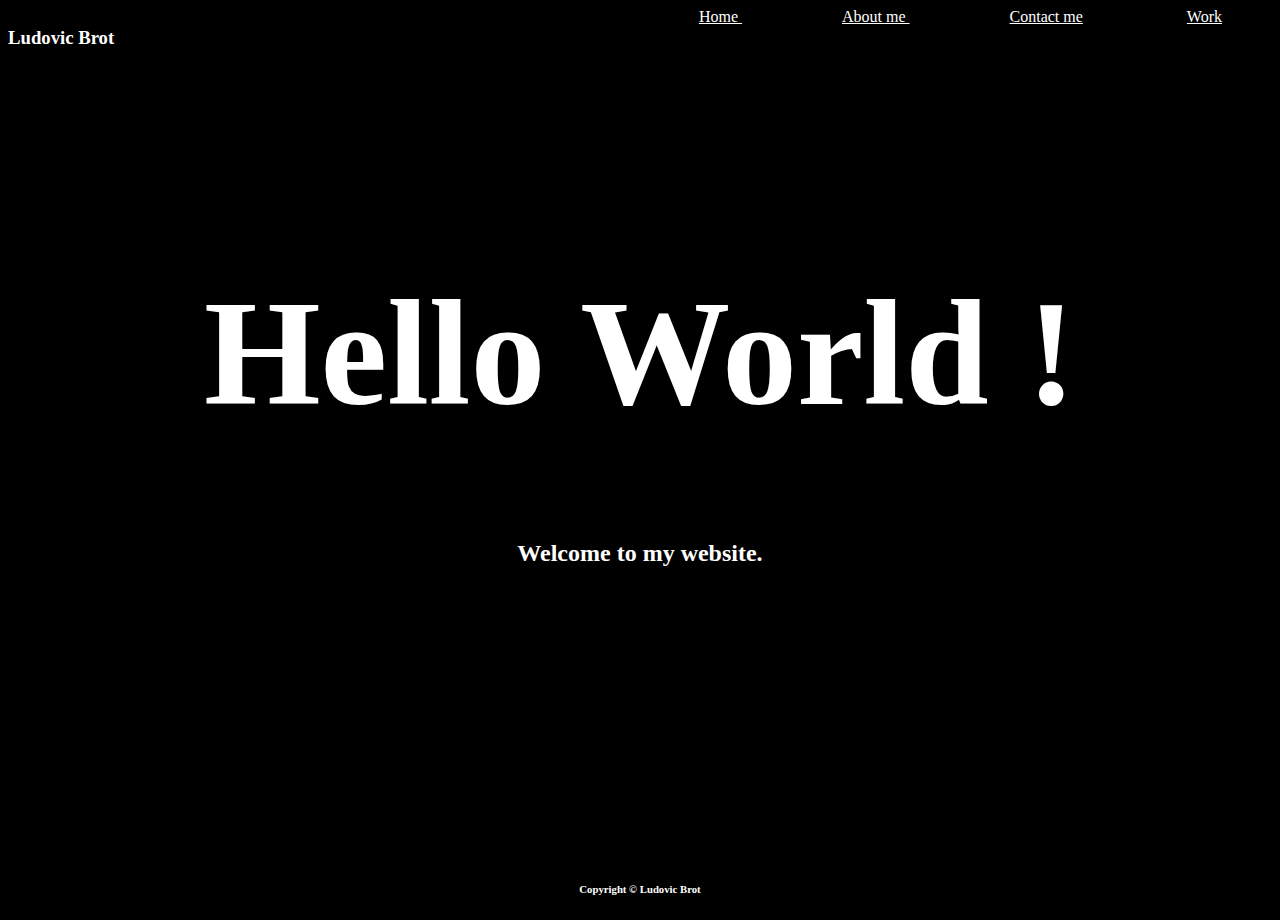
<file: index.html>
<!DOCTYPE html>

<html lang="en">
    <head>
        <link href="https://cdn.jsdelivr.net/npm/bootstrap@5.2.3/dist/css/bootstrap.min.css" rel="stylesheet" integrity="sha384-rbsA2VBKQhggwzxH7pPCaAqO46MgnOM80zW1RWuH61DGLwZJEdK2Kadq2F9CUG65" crossorigin="anonymous">
        <script src="https://cdn.jsdelivr.net/npm/bootstrap@5.2.3/dist/js/bootstrap.bundle.min.js" integrity="sha384-kenU1KFdBIe4zVF0s0G1M5b4hcpxyD9F7jL+jjXkk+Q2h455rYXK/7HAuoJl+0I4" crossorigin="anonymous"></script>
      
        <link href="styles.css" rel="stylesheet">
        <title>My Webpage</title>
    </head>
    <body>
        <div class="top">
        <header>
            <h3>Ludovic Brot</h3>
        </header>
        <nav>
            <a href="index.html">Home </a>
            <a href="about.html">About me </a>
            <a href="contact.html">Contact me</a>
            <a href="work.html">Work</a>
        </nav>
    </div>

        <main>
        <h1 id="welcome">Hello World !</h1>
        <h2>Welcome to my website.</h2>
    </main>
    <footer>
        <h6>Copyright &#xa9 Ludovic Brot  </h6>
    </footer>
    </body>
</html>
</file>
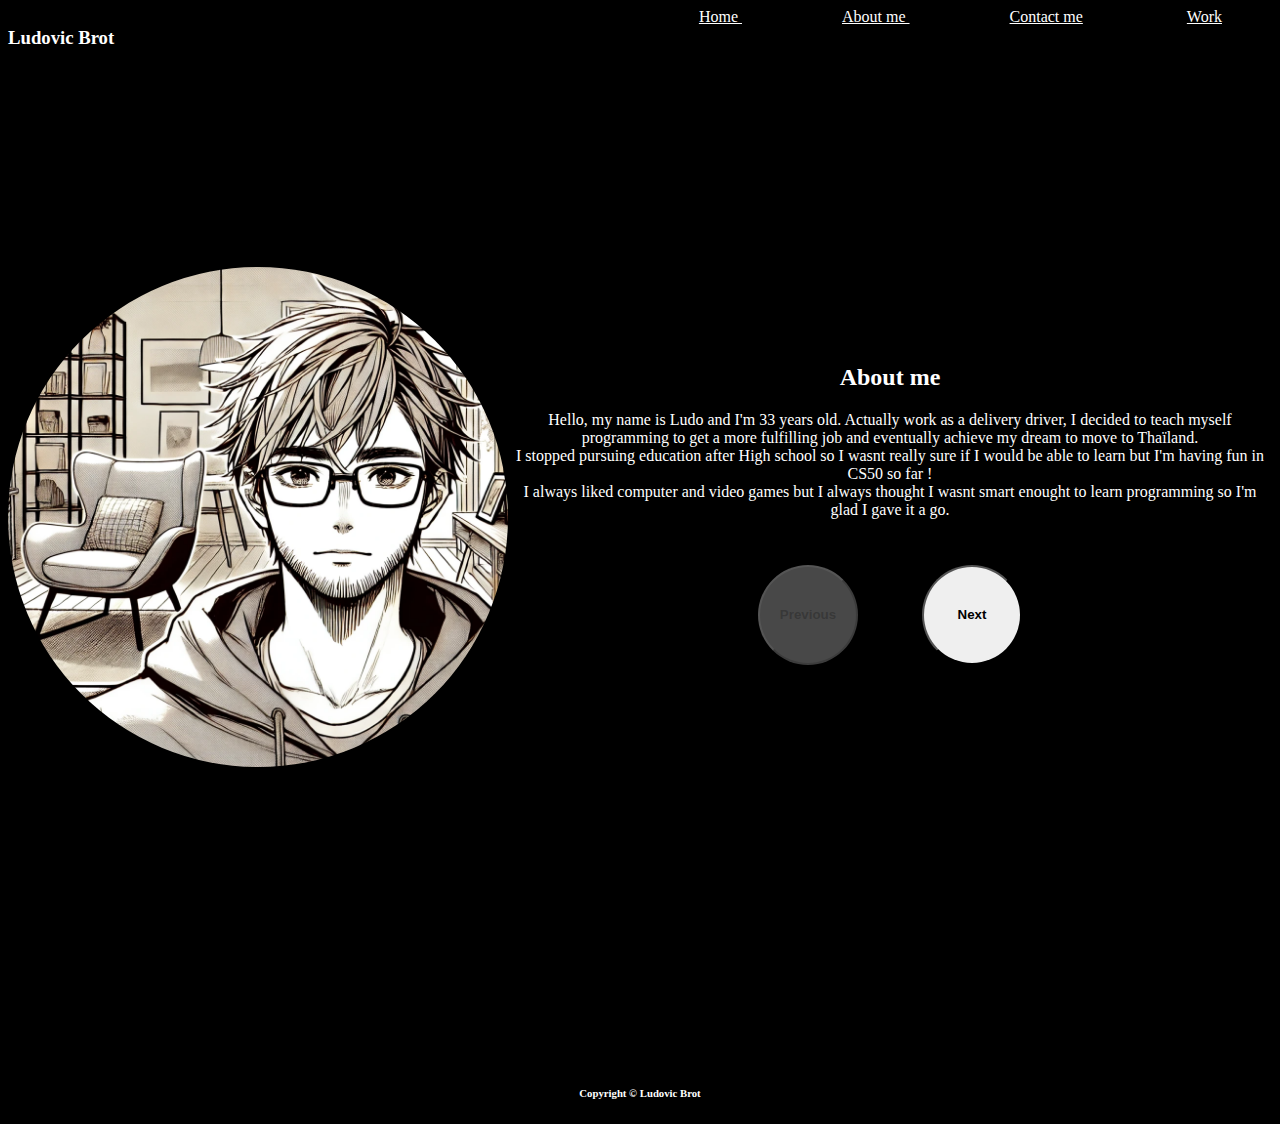
<file: about.html>
<!DOCTYPE html>

<html lang="en">

    <head>
        <link href="https://cdn.jsdelivr.net/npm/bootstrap@5.2.3/dist/css/bootstrap.min.css" rel="stylesheet" integrity="sha384-rbsA2VBKQhggwzxH7pPCaAqO46MgnOM80zW1RWuH61DGLwZJEdK2Kadq2F9CUG65" crossorigin="anonymous">
        <script src="https://cdn.jsdelivr.net/npm/bootstrap@5.2.3/dist/js/bootstrap.bundle.min.js" integrity="sha384-kenU1KFdBIe4zVF0s0G1M5b4hcpxyD9F7jL+jjXkk+Q2h455rYXK/7HAuoJl+0I4" crossorigin="anonymous"></script>
        <link href="styles.css" rel="stylesheet">
        <script src="script/script.js" defer></script>
       

        <title>My Webpage</title>
    </head>

    <body>
        <div class="top">
            <header>
                <h3>Ludovic Brot</h3>
            </header>
            <nav>
                <a href="index.html">Home </a>
                <a href="about.html">About me </a>
                <a href="contact.html">Contact me</a>
                <a href="work.html">Work</a>
            </nav>
        </div>
        <main>
            <div id="about">
                <div>
            <img id ="selfie" alt="me" src="img/selfie.webp">
        </div>
        <div>
            <h2 id="chapter">About me</h2>
            <p id="texte">Hello, my name is Ludo and I'm 33 years old. Actually work as a delivery driver, I decided to teach myself programming to get a more fulfilling job and eventually achieve my dream to move to Thaïland.<br>
            I stopped pursuing education after High school so I wasnt really sure if I would be able to learn but I'm having fun in CS50 so far !<br>
            I always liked computer and video games but I always thought I wasnt smart enought to learn programming so I'm glad I gave it a go.
        </p>
        <button class="round" id="previous">Previous</button>
        <button class="round" id="next">Next </button>
    </div>
    </div>
        </main>
        <footer>
            <h6>Copyright &#xa9 Ludovic Brot </h6>
        </footer>
    </body>

</html>
</file>
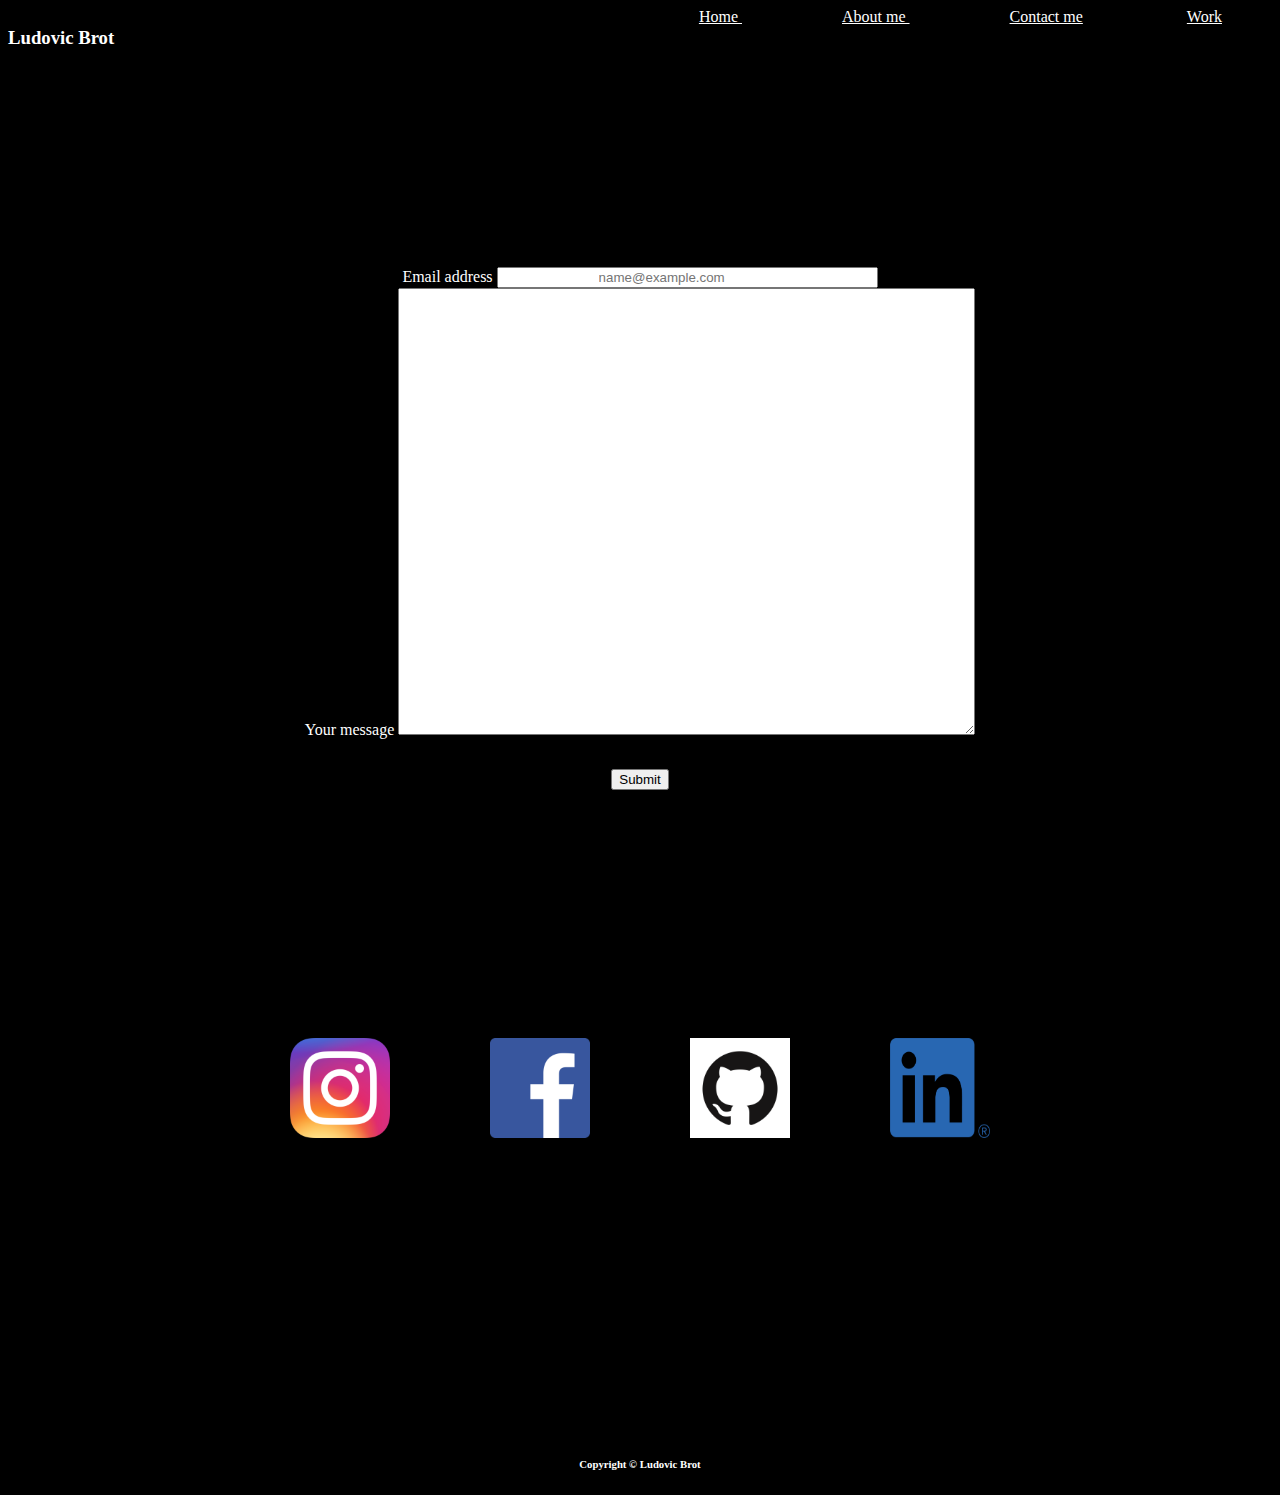
<file: contact.html>
<!DOCTYPE html>

<html lang="en">
    <head>
        <link href="https://cdn.jsdelivr.net/npm/bootstrap@5.2.3/dist/css/bootstrap.min.css" rel="stylesheet" integrity="sha384-rbsA2VBKQhggwzxH7pPCaAqO46MgnOM80zW1RWuH61DGLwZJEdK2Kadq2F9CUG65" crossorigin="anonymous">
        <script src="https://cdn.jsdelivr.net/npm/bootstrap@5.2.3/dist/js/bootstrap.bundle.min.js" integrity="sha384-kenU1KFdBIe4zVF0s0G1M5b4hcpxyD9F7jL+jjXkk+Q2h455rYXK/7HAuoJl+0I4" crossorigin="anonymous"></script>
      

        <link href="styles.css" rel="stylesheet">

        <title>My Webpage</title>
    </head>
    <body>
        <div class="top">
        <header>
            <h3>Ludovic Brot</h3>
        </header>
        <nav>
            <a href="index.html">Home </a>
            <a href="about.html">About me </a>
            <a href="contact.html">Contact me</a>
            <a href="work.html">Work</a>
        </nav>
    </div>
    <main id="contact">
        <!-- Non functionning form-->
        <div class="mb-3">

            <label for="exampleFormControlInput1" class="form-label">Email address</label>
            <input type="email" class="form-control" id="exampleFormControlInput1" placeholder="name@example.com">
          </div>
          <div class="mb-3">
            <label for="exampleFormControlTextarea1" class="form-label">Your message</label>
            <textarea class="form-control" id="exampleFormControlTextarea1" rows="3"></textarea>
          </div>

          <button type="button" id="submit" class="btn btn-light">Submit</button><br>

          <div id="social">

            <a href="https://www.instagram.com/ludovic.brot/">
            <img class="icon" alt="Instagram icon" src="img/Instagram.webp">
        </a>
         <a href="https://www.facebook.com/ludovic.brot">
            <img class="icon" alt="Facebook icon" src="img/Facebook.png">
        </a>
        <a href="https://github.com/Hopeful117">
            <img class="icon"  alt ="GitHub icon" src="img/GitHub.png">
        </a>
        <a href="https://www.linkedin.com/in/ludovicbrot/">
            <img class="icon" alt="LinkedIn icon" src="img/LinkedIn.png">
        </a>
          </div>

    </main>

    <footer>
        <h6>Copyright &#xa9 Ludovic Brot  </h6>
    </footer>
    </body>
</html>
</file>
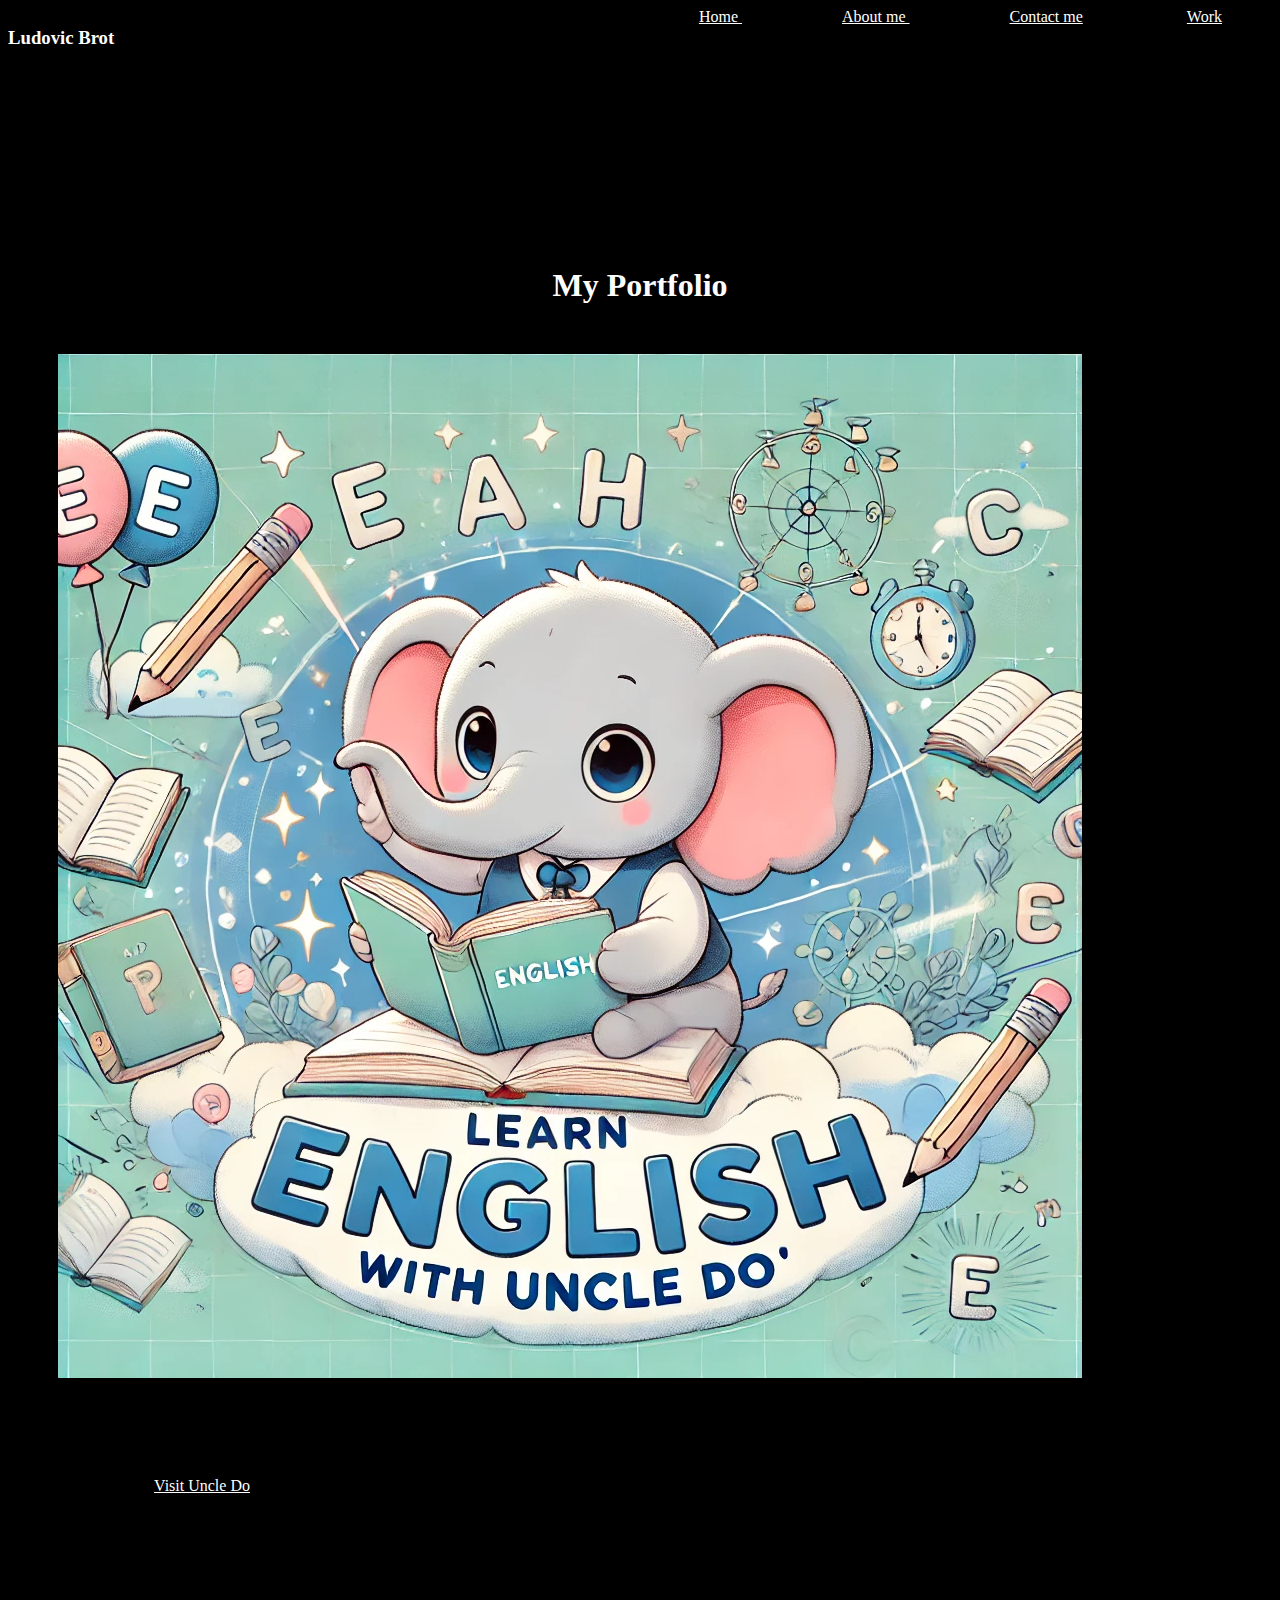
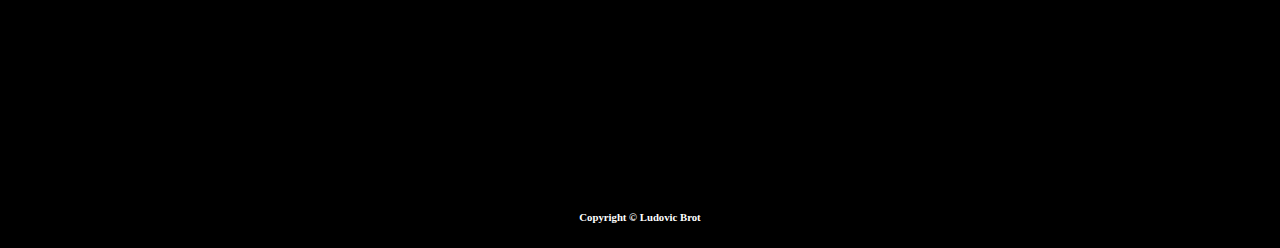
<file: work.html>
<!DOCTYPE html>

<html lang="en">
    <head>
        <link href="https://cdn.jsdelivr.net/npm/bootstrap@5.2.3/dist/css/bootstrap.min.css" rel="stylesheet" integrity="sha384-rbsA2VBKQhggwzxH7pPCaAqO46MgnOM80zW1RWuH61DGLwZJEdK2Kadq2F9CUG65" crossorigin="anonymous">
        <script src="https://cdn.jsdelivr.net/npm/bootstrap@5.2.3/dist/js/bootstrap.bundle.min.js" integrity="sha384-kenU1KFdBIe4zVF0s0G1M5b4hcpxyD9F7jL+jjXkk+Q2h455rYXK/7HAuoJl+0I4" crossorigin="anonymous"></script>
        <link href="styles.css" rel="stylesheet">
        <title>My Webpage</title>
    </head>
    <body>
        <div class="top">
        <header>
            <h3>Ludovic Brot</h3>
        </header>
        <nav>
            <a href="index.html">Home </a>
            <a href="about.html">About me </a>
            <a href="contact.html">Contact me</a>
            <a href="work.html">Work</a>
        </nav>
    </div>
    <main>
        <h1>My Portfolio</h1>
        <div class="card" style="width: 18rem;">
            <img src="img/Uncledo.webp" class="card-img-top" alt="...">
            <div class="card-body">
              <h5 class="card-title">Uncle Do</h5>
              <p class="card-text">Website to teach english to thaï children</p>
              <a href="https://hopeful117.github.io/UncleDo/" class="btn btn-primary">Visit Uncle Do</a>
            </div>
          </div>
    </main>

    <footer>
        <h6>Copyright &#xa9 Ludovic Brot  </h6>
    </footer>
    </body>
    </html>
</file>
<file: styles.css>
body
{
    background-color:black;
    color:white;

}







.top
{
    display:flex;
    justify-content:space-between;


}

a
{
    margin-left: 50px;
    margin-right:50px;
    color:white;

}

#welcome
{


    font-size: 150px;
}
main
{
    margin-top: 200px;
    margin-bottom:25%;
    text-align:center;

}

footer{


    text-align:center;
}

#selfie
{
    width:500px;
    height:500px;
    border-radius:250px;

}

#about
{
    display:flex;
    justify-content:space-between;
    align-items:center;
    text-align:center;
}

#contact
{
    display:flex;
    flex-direction:column;
    align-items:center;
}

.icon
{
    height:100px;
    width:100px;
}

#social
{
    display:flex;
    justify-content:space-between;

    margin-top:200px;

}

button
{
    margin:30px;
}

.card
{
    color:black;
    margin:50px;
}

.round
{
    height:100px;
    width:100px;
    border-radius:50px;
    font-weight:bold;
    text-align:center;
}

#exampleFormControlInput1
{
 padding-left:100px;
 padding-right:100px;
}

#exampleFormControlTextarea1
{
    padding:200px;
}
</file>
